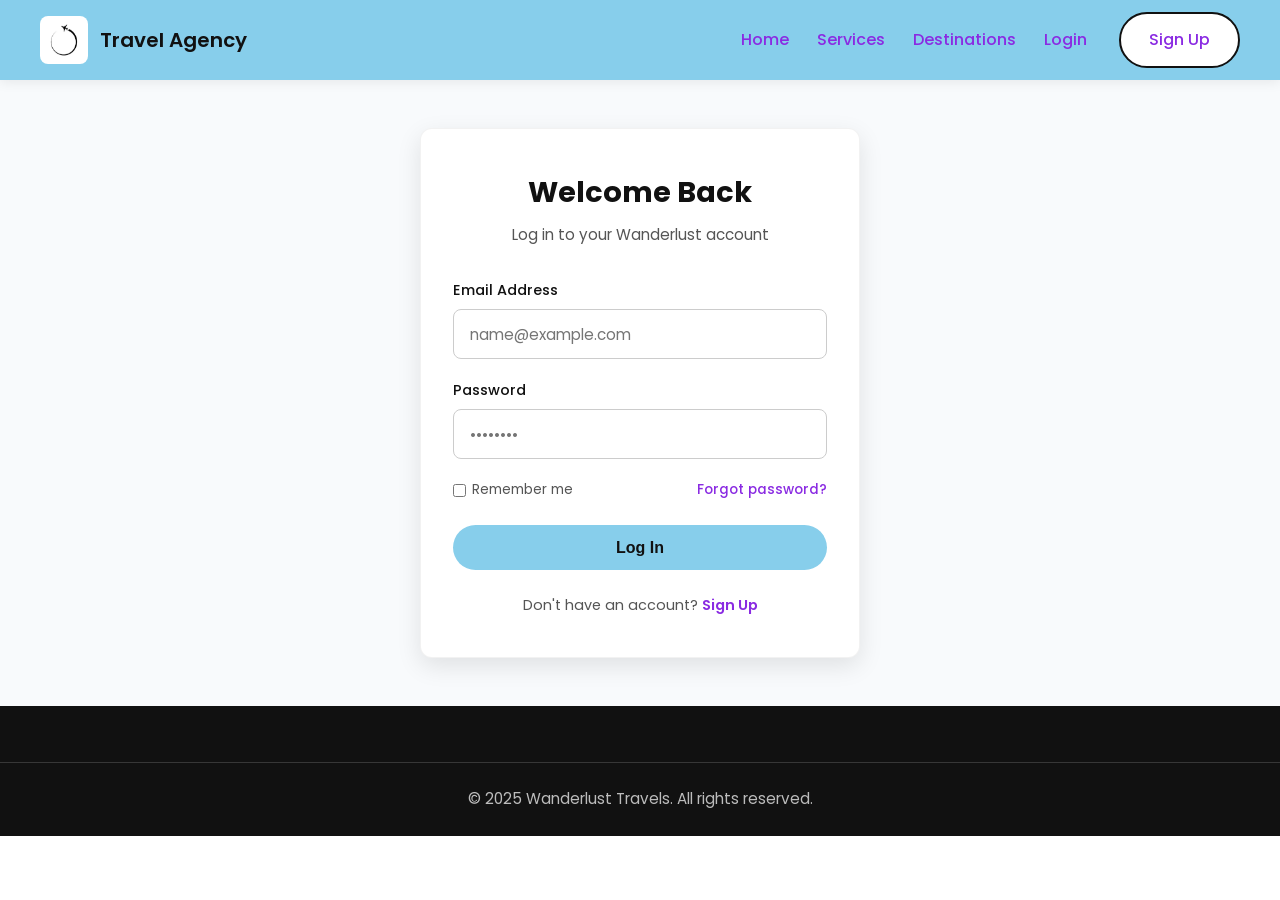
<file: login.html>
<!DOCTYPE html>
<html lang="en">
<head>
    <meta charset="UTF-8">
    <meta name="viewport" content="width=device-width, initial-scale=1.0">
    <meta name="description" content="Login to Wanderlust Travels to manage your bookings and explore exclusive travel deals.">
    <title>Login | Wanderlust Travels</title>
    <link rel="stylesheet" href="style.css">
    <link rel="preconnect" href="https://fonts.googleapis.com">
    <link rel="preconnect" href="https://fonts.gstatic.com" crossorigin>
    <link href="https://fonts.googleapis.com/css2?family=Poppins:wght@400;500;600;700&display=swap" rel="stylesheet">
    <style>
        /* Auth Page Custom Styles */
        .auth-section {
            min-height: calc(100vh - 80px - 250px);
            display: flex;
            align-items: center;
            justify-content: center;
            padding: 3rem 1rem;
            background: var(--color-light);
        }
        .auth-card {
            background: var(--color-white);
            width: 100%;
            max-width: 440px;
            padding: 2.5rem 2rem;
            border-radius: var(--radius);
            box-shadow: var(--shadow);
            border: 1px solid rgba(0, 0, 0, 0.05);
        }
        .auth-card h2 {
            font-size: 1.8rem;
            font-weight: 700;
            color: var(--color-dark);
            margin-bottom: 0.5rem;
            text-align: center;
        }
        .auth-card p.subtitle {
            text-align: center;
            color: var(--color-muted);
            font-size: 0.95rem;
            margin-bottom: 2rem;
        }
        .form-group {
            margin-bottom: 1.25rem;
        }
        .form-group label {
            display: block;
            font-weight: 500;
            margin-bottom: 0.4rem;
            font-size: 0.9rem;
            color: var(--color-dark);
        }
        .form-group input {
            width: 100%;
            padding: 0.8rem 1rem;
            font-size: 0.95rem;
            font-family: inherit;
            border: 1.5px solid #ccc;
            border-radius: 8px;
            outline: none;
            transition: border-color var(--transition);
        }
        .form-group input:focus {
            border-color: var(--color-accent);
        }
        .form-options {
            display: flex;
            align-items: center;
            justify-content: space-between;
            font-size: 0.85rem;
            margin-bottom: 1.5rem;
        }
        .form-options label {
            display: flex;
            align-items: center;
            gap: 0.4rem;
            cursor: pointer;
            color: var(--color-muted);
        }
        .form-options a {
            color: var(--color-accent);
            font-weight: 500;
        }
        .form-options a:hover {
            text-decoration: underline;
        }
        .auth-btn {
            width: 100%;
            padding: 0.85rem;
            font-size: 1rem;
            font-weight: 600;
            color: var(--color-dark);
            background: var(--color-primary);
            border: none;
            border-radius: var(--radius-pill);
            cursor: pointer;
            transition: background var(--transition);
        }
        .auth-btn:hover {
            background: var(--color-primary-dark);
        }
        .auth-footer {
            text-align: center;
            margin-top: 1.5rem;
            font-size: 0.9rem;
            color: var(--color-muted);
        }
        .auth-footer a {
            color: var(--color-accent);
            font-weight: 600;
        }
        .auth-footer a:hover {
            text-decoration: underline;
        }
    </style>
</head>
<body>
    <header>
        <nav id="navbar" aria-label="Main navigation">
            <div class="nav-brand">
                <a href="index.html" style="display:flex; align-items:center; gap:0.75rem;">
                    <img src="logo.png" alt="Wanderlust Travels logo" width="48" height="48">
                    <span class="brand-name">Travel Agency</span>
                </a>
            </div>

            <button class="nav-toggle" aria-expanded="false" aria-controls="nav-menu" aria-label="Toggle navigation menu">
                <span class="hamburger"></span>
            </button>

            <div id="nav-menu" class="nav-menu">
                <ul>
                    <li><a href="index.html#home">Home</a></li>
                    <li><a href="index.html#services">Services</a></li>
                    <li><a href="index.html#destinations">Destinations</a></li>
                    <li><a href="login.html">Login</a></li>
                </ul>
                <a href="signup.html" class="btn btn-outline">Sign Up</a>
            </div>
        </nav>
    </header>

    <main class="auth-section">
        <div class="auth-card">
            <h2>Welcome Back</h2>
            <p class="subtitle">Log in to your Wanderlust account</p>

            <form action="#" method="POST">
                <div class="form-group">
                    <label for="email">Email Address</label>
                    <input type="email" id="email" name="email" placeholder="name@example.com" required>
                </div>

                <div class="form-group">
                    <label for="password">Password</label>
                    <input type="password" id="password" name="password" placeholder="••••••••" required>
                </div>

                <div class="form-options">
                    <label><input type="checkbox" name="remember"> Remember me</label>
                    <a href="#">Forgot password?</a>
                </div>

                <button type="submit" class="auth-btn">Log In</button>
            </form>

            <p class="auth-footer">
                Don't have an account? <a href="signup.html">Sign Up</a>
            </p>
        </div>
    </main>

    <footer class="footer">
        <div class="footer-bottom">
            <p>&copy; 2025 Wanderlust Travels. All rights reserved.</p>
        </div>
    </footer>

    <script>
        const toggle = document.querySelector('.nav-toggle');
        const menu = document.getElementById('nav-menu');

        toggle.addEventListener('click', () => {
            const expanded = toggle.getAttribute('aria-expanded') === 'true';
            toggle.setAttribute('aria-expanded', !expanded);
            menu.classList.toggle('is-open');
        });
    </script>
</body>
</html>
</file>
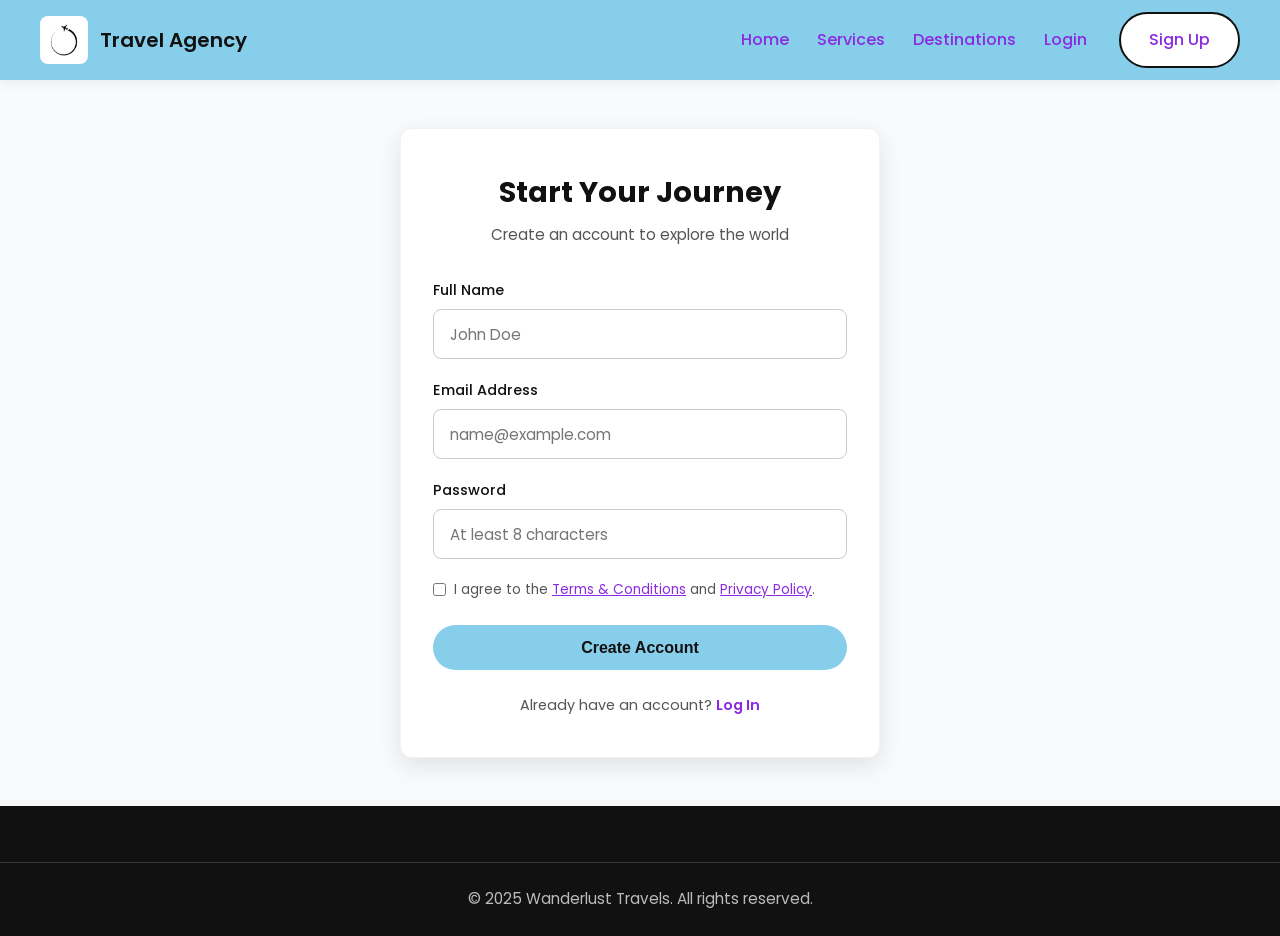
<file: signup.html>
<!DOCTYPE html>
<html lang="en">
<head>
    <meta charset="UTF-8">
    <meta name="viewport" content="width=device-width, initial-scale=1.0">
    <meta name="description" content="Create a Wanderlust Travels account to unlock special discounts and custom trip itineraries.">
    <title>Sign Up | Wanderlust Travels</title>
    <link rel="stylesheet" href="style.css">
    <link rel="preconnect" href="https://fonts.googleapis.com">
    <link rel="preconnect" href="https://fonts.gstatic.com" crossorigin>
    <link href="https://fonts.googleapis.com/css2?family=Poppins:wght@400;500;600;700&display=swap" rel="stylesheet">
    <style>
        /* Auth Page Custom Styles */
        .auth-section {
            min-height: calc(100vh - 80px - 250px);
            display: flex;
            align-items: center;
            justify-content: center;
            padding: 3rem 1rem;
            background: var(--color-light);
        }
        .auth-card {
            background: var(--color-white);
            width: 100%;
            max-width: 480px;
            padding: 2.5rem 2rem;
            border-radius: var(--radius);
            box-shadow: var(--shadow);
            border: 1px solid rgba(0, 0, 0, 0.05);
        }
        .auth-card h2 {
            font-size: 1.8rem;
            font-weight: 700;
            color: var(--color-dark);
            margin-bottom: 0.5rem;
            text-align: center;
        }
        .auth-card p.subtitle {
            text-align: center;
            color: var(--color-muted);
            font-size: 0.95rem;
            margin-bottom: 2rem;
        }
        .form-group {
            margin-bottom: 1.25rem;
        }
        .form-group label {
            display: block;
            font-weight: 500;
            margin-bottom: 0.4rem;
            font-size: 0.9rem;
            color: var(--color-dark);
        }
        .form-group input {
            width: 100%;
            padding: 0.8rem 1rem;
            font-size: 0.95rem;
            font-family: inherit;
            border: 1.5px solid #ccc;
            border-radius: 8px;
            outline: none;
            transition: border-color var(--transition);
        }
        .form-group input:focus {
            border-color: var(--color-accent);
        }
        .form-terms {
            display: flex;
            align-items: flex-start;
            gap: 0.5rem;
            font-size: 0.85rem;
            margin-bottom: 1.5rem;
            color: var(--color-muted);
        }
        .form-terms input {
            margin-top: 0.2rem;
        }
        .form-terms a {
            color: var(--color-accent);
            text-decoration: underline;
        }
        .auth-btn {
            width: 100%;
            padding: 0.85rem;
            font-size: 1rem;
            font-weight: 600;
            color: var(--color-dark);
            background: var(--color-primary);
            border: none;
            border-radius: var(--radius-pill);
            cursor: pointer;
            transition: background var(--transition);
        }
        .auth-btn:hover {
            background: var(--color-primary-dark);
        }
        .auth-footer {
            text-align: center;
            margin-top: 1.5rem;
            font-size: 0.9rem;
            color: var(--color-muted);
        }
        .auth-footer a {
            color: var(--color-accent);
            font-weight: 600;
        }
        .auth-footer a:hover {
            text-decoration: underline;
        }
    </style>
</head>
<body>
    <header>
        <nav id="navbar" aria-label="Main navigation">
            <div class="nav-brand">
                <a href="index.html" style="display:flex; align-items:center; gap:0.75rem;">
                    <img src="logo.png" alt="Wanderlust Travels logo" width="48" height="48">
                    <span class="brand-name">Travel Agency</span>
                </a>
            </div>

            <button class="nav-toggle" aria-expanded="false" aria-controls="nav-menu" aria-label="Toggle navigation menu">
                <span class="hamburger"></span>
            </button>

            <div id="nav-menu" class="nav-menu">
                <ul>
                    <li><a href="index.html#home">Home</a></li>
                    <li><a href="index.html#services">Services</a></li>
                    <li><a href="index.html#destinations">Destinations</a></li>
                    <li><a href="login.html">Login</a></li>
                </ul>
                <a href="signup.html" class="btn btn-outline">Sign Up</a>
            </div>
        </nav>
    </header>

    <main class="auth-section">
        <div class="auth-card">
            <h2>Start Your Journey</h2>
            <p class="subtitle">Create an account to explore the world</p>

            <form action="#" method="POST">
                <div class="form-group">
                    <label for="fullname">Full Name</label>
                    <input type="text" id="fullname" name="fullname" placeholder="John Doe" required>
                </div>

                <div class="form-group">
                    <label for="email">Email Address</label>
                    <input type="email" id="email" name="email" placeholder="name@example.com" required>
                </div>

                <div class="form-group">
                    <label for="password">Password</label>
                    <input type="password" id="password" name="password" placeholder="At least 8 characters" required minlength="8">
                </div>

                <div class="form-terms">
                    <input type="checkbox" id="terms" name="terms" required>
                    <label for="terms">I agree to the <a href="#">Terms & Conditions</a> and <a href="#">Privacy Policy</a>.</label>
                </div>

                <button type="submit" class="auth-btn">Create Account</button>
            </form>

            <p class="auth-footer">
                Already have an account? <a href="login.html">Log In</a>
            </p>
        </div>
    </main>

    <footer class="footer">
        <div class="footer-bottom">
            <p>&copy; 2025 Wanderlust Travels. All rights reserved.</p>
        </div>
    </footer>

    <script>
        const toggle = document.querySelector('.nav-toggle');
        const menu = document.getElementById('nav-menu');

        toggle.addEventListener('click', () => {
            const expanded = toggle.getAttribute('aria-expanded') === 'true';
            toggle.setAttribute('aria-expanded', !expanded);
            menu.classList.toggle('is-open');
        });
    </script>
</body>
</html>
</file>
<file: style.css>
/* ========== Reset & Base ========== */
*,
*::before,
*::after {
    box-sizing: border-box;
    margin: 0;
    padding: 0;
}

:root {
    --color-primary: #87ceeb;          /* skyblue */
    --color-primary-dark: #5eb8e0;
    --color-accent: #8a2be2;           /* blueviolet */
    --color-dark: #111;
    --color-text: #333;
    --color-muted: #555;
    --color-light: #f8fafc;
    --color-white: #fff;
    --radius: 12px;
    --radius-pill: 999px;
    --shadow: 0 8px 24px rgba(0, 0, 0, 0.1);
    --transition: 0.25s ease;
    --max-width: 1200px;
}

html {
    scroll-behavior: smooth;
}

body {
    font-family: "Poppins", system-ui, -apple-system, sans-serif;
    line-height: 1.6;
    color: var(--color-text);
    background: var(--color-white);
}

img {
    max-width: 100%;
    height: auto;
    display: block;
}

a {
    color: inherit;
    text-decoration: none;
}

ul {
    list-style: none;
}

/* ========== Utility ========== */
.container {
    width: min(100% - 2rem, var(--max-width));
    margin-inline: auto;
}

.skip-link {
    position: absolute;
    top: -100%;
    left: 1rem;
    background: var(--color-dark);
    color: var(--color-white);
    padding: 0.75rem 1.25rem;
    z-index: 1000;
    border-radius: 4px;
    transition: top var(--transition);
}

.skip-link:focus {
    top: 1rem;
}

/* ========== Buttons ========== */
.btn {
    display: inline-flex;
    align-items: center;
    justify-content: center;
    gap: 0.5rem;
    padding: 0.85rem 1.75rem;
    font-size: 1rem;
    font-weight: 500;
    border-radius: var(--radius-pill);
    border: 2px solid transparent;
    cursor: pointer;
    transition: background var(--transition), color var(--transition), border-color var(--transition), transform var(--transition);
}

.btn:hover,
.btn:focus-visible {
    transform: translateY(-2px);
}

.btn-primary {
    background: var(--color-primary);
    color: var(--color-dark);
}

.btn-primary:hover,
.btn-primary:focus-visible {
    background: var(--color-primary-dark);
}

.btn-outline {
    background: var(--color-white);
    border-color: var(--color-dark);
    color: var(--color-dark);
}

.btn-outline:hover,
.btn-outline:focus-visible {
    background: #ebb4eb;
    color: var(--color-white);
    border-color: transparent;
}

.btn-dark {
    background: var(--color-dark);
    color: var(--color-white);
}

.btn-dark:hover,
.btn-dark:focus-visible {
    background: #333;
}

/* ========== Navbar ========== */
header {
    position: sticky;
    top: 0;
    z-index: 100;
    background: var(--color-primary);
    box-shadow: 0 2px 12px rgba(0, 0, 0, 0.08);
}

#navbar {
    display: flex;
    align-items: center;
    justify-content: space-between;
    width: min(100% - 2rem, var(--max-width));
    margin-inline: auto;
    height: 80px;
}

.nav-brand {
    display: flex;
    align-items: center;
    gap: 0.75rem;
}

.nav-brand img {
    width: 48px;
    height: 48px;
    border-radius: 8px;
    object-fit: cover;
}

.brand-name {
    font-size: 1.25rem;
    font-weight: 600;
    color: var(--color-dark);
}

.nav-menu {
    display: flex;
    align-items: center;
    gap: 2rem;
}

.nav-menu ul {
    display: flex;
    gap: 1.75rem;
}

.nav-menu a {
    color: var(--color-accent);
    font-weight: 500;
    transition: color var(--transition);
}

.nav-menu a:hover,
.nav-menu a:focus-visible {
    color: #4b0082;
    text-decoration: underline;
}

/* Hamburger (mobile) */
.nav-toggle {
    display: none;
    background: none;
    border: none;
    cursor: pointer;
    padding: 0.5rem;
}

.hamburger,
.hamburger::before,
.hamburger::after {
    display: block;
    width: 24px;
    height: 2px;
    background: var(--color-dark);
    border-radius: 2px;
    transition: transform var(--transition), opacity var(--transition);
}

.hamburger {
    position: relative;
}

.hamburger::before,
.hamburger::after {
    content: "";
    position: absolute;
    left: 0;
}

.hamburger::before { top: -7px; }
.hamburger::after  { top: 7px; }

.nav-toggle[aria-expanded="true"] .hamburger {
    background: transparent;
}

.nav-toggle[aria-expanded="true"] .hamburger::before {
    transform: translateY(7px) rotate(45deg);
}

.nav-toggle[aria-expanded="true"] .hamburger::after {
    transform: translateY(-7px) rotate(-45deg);
}

/* ========== Hero ========== */
.hero {
    position: relative;
    display: flex;
    align-items: center;
    justify-content: center;
    min-height: 90vh;
    background: url("travel.png") center / cover no-repeat;
    color: var(--color-white);
    text-align: center;
}

.hero-overlay {
    position: absolute;
    inset: 0;
    background: linear-gradient(rgba(0, 0, 0, 0.55), rgba(0, 0, 0, 0.65));
    z-index: 1;
}

.hero-content {
    position: relative;
    z-index: 2;
    max-width: 720px;
    padding: 2rem 1.5rem;
}

.hero-content h1 {
    font-size: clamp(2rem, 5vw, 3.5rem);
    font-weight: 600;
    line-height: 1.2;
    margin-bottom: 1rem;
}

.hero-content p {
    font-size: clamp(1.1rem, 2.5vw, 1.5rem);
    margin-bottom: 2rem;
    opacity: 0.95;
}

/* ========== Intro ========== */
.intro {
    padding: 4rem 0 2rem;
    text-align: center;
}

.intro h2 {
    font-size: clamp(1.75rem, 4vw, 2.5rem);
    font-weight: 700;
    margin-bottom: 1rem;
}

.intro p {
    max-width: 640px;
    margin-inline: auto;
    font-size: 1.1rem;
    color: var(--color-muted);
}

/* ========== Feature cards ========== */
.features {
    padding: 2rem 0 4rem;
}

.card-grid {
    display: grid;
    grid-template-columns: repeat(auto-fit, minmax(280px, 1fr));
    gap: 2rem;
}

.card {
    position: relative;
    background: var(--color-primary);
    border-radius: var(--radius);
    box-shadow: var(--shadow);
    padding: 1.25rem;
    transition: transform var(--transition), box-shadow var(--transition);
}

.card:hover {
    transform: translateY(-6px);
    box-shadow: 0 12px 32px rgba(0, 0, 0, 0.15);
}

.card img {
    width: 100%;
    height: 220px;
    object-fit: cover;
    border-radius: 8px;
}

.card-number {
    position: absolute;
    top: 1.5rem;
    right: 1.75rem;
    font-weight: 700;
    font-size: 1.1rem;
    color: var(--color-dark);
    background: rgba(255, 255, 255, 0.85);
    padding: 0.25rem 0.6rem;
    border-radius: 6px;
}

.card p {
    margin-top: 1rem;
    font-size: 0.95rem;
    font-weight: 500;
}

/* ========== Destinations header ========== */
.destinations-header {
    padding: 3rem 0 1rem;
}

.destinations-flex {
    display: flex;
    flex-wrap: wrap;
    gap: 2rem;
    align-items: flex-start;
    justify-content: space-between;
}

.text-left {
    flex: 1 1 300px;
}

.tag {
    display: inline-block;
    background: var(--color-dark);
    color: var(--color-white);
    padding: 0.35rem 1rem;
    border-radius: var(--radius-pill);
    font-size: 0.85rem;
    font-weight: 500;
    margin-bottom: 0.75rem;
}

.text-left h2 {
    font-size: clamp(1.75rem, 4vw, 2.75rem);
    font-weight: 600;
    line-height: 1.25;
}

.text-right {
    flex: 1 1 280px;
    max-width: 420px;
}

.text-right p {
    margin-bottom: 1.5rem;
    color: var(--color-muted);
}

/* ========== Place cards ========== */
.places {
    padding: 2rem 0 4rem;
}

.place-grid {
    display: grid;
    grid-template-columns: repeat(auto-fit, minmax(260px, 1fr));
    gap: 1.75rem;
}

.place {
    background: var(--color-primary);
    border-radius: var(--radius);
    box-shadow: var(--shadow);
    padding: 1rem;
    transition: transform var(--transition);
}

.place:hover {
    transform: translateY(-6px);
}

.place img {
    width: 100%;
    height: 240px;
    object-fit: cover;
    border-radius: 8px;
}

.place h3 {
    margin-top: 0.85rem;
    font-size: 1.25rem;
    text-align: center;
}

/* ========== Memories split ========== */
.memories {
    padding: 4rem 0;
    background: var(--color-light);
}

.memories-flex {
    display: flex;
    flex-wrap: wrap;
    gap: 3rem;
    align-items: center;
}

.memories-text {
    flex: 1 1 320px;
}

.memories-text h2 {
    font-size: clamp(1.5rem, 3.5vw, 2.25rem);
    font-weight: 700;
    margin-bottom: 1rem;
    line-height: 1.3;
}

.memories-text p {
    color: var(--color-muted);
    font-size: 1.05rem;
}

.memories-image {
    flex: 1 1 300px;
}

.memories-image img {
    width: 100%;
    max-width: 480px;
    margin-inline: auto;
    border-radius: var(--radius);
    box-shadow: var(--shadow);
}

/* ========== Experiences ========== */
.experiences {
    padding: 4rem 0;
}

.experience-grid {
    display: grid;
    grid-template-columns: repeat(auto-fit, minmax(260px, 1fr));
    gap: 1.75rem;
}

.box {
    background: var(--color-primary);
    border-radius: var(--radius);
    box-shadow: var(--shadow);
    padding: 1rem;
    transition: transform var(--transition);
}

.box:hover {
    transform: translateY(-6px);
}

.box img {
    width: 100%;
    height: 220px;
    object-fit: cover;
    border-radius: 8px;
}

.box h3 {
    margin-top: 0.85rem;
    font-size: 1.15rem;
    text-align: center;
}

/* ========== Footer ========== */
.footer {
    background: var(--color-dark);
    color: var(--color-white);
    padding: 3.5rem 0 1.5rem;
}

.footer-grid {
    display: grid;
    grid-template-columns: repeat(auto-fit, minmax(200px, 1fr));
    gap: 2.5rem;
    margin-bottom: 2.5rem;
}

.footer h3,
.footer h4 {
    color: var(--color-primary);
    margin-bottom: 1rem;
}

.footer p,
.footer li {
    font-size: 0.95rem;
    opacity: 0.9;
}

.footer-links a {
    display: block;
    padding: 0.25rem 0;
    transition: color var(--transition);
}

.footer-links a:hover,
.footer-links a:focus-visible {
    color: var(--color-primary);
    text-decoration: underline;
}

.footer-contact a:hover,
.footer-contact a:focus-visible {
    color: var(--color-primary);
}

.social-icons {
    display: flex;
    gap: 0.75rem;
}

.social-icons a {
    display: inline-flex;
    transition: transform var(--transition);
}

.social-icons a:hover,
.social-icons a:focus-visible {
    transform: scale(1.15);
}

.social-icons img {
    width: 28px;
    height: 28px;
    border-radius: 4px;
}

.footer-bottom {
    text-align: center;
    padding-top: 1.5rem;
    border-top: 1px solid rgba(255, 255, 255, 0.2);
    font-size: 0.85rem;
    opacity: 0.8;
}

/* ========== Responsive ========== */
@media (max-width: 768px) {
    .nav-toggle {
        display: block;
    }

    .nav-menu {
        position: absolute;
        top: 80px;
        left: 0;
        right: 0;
        background: var(--color-primary);
        flex-direction: column;
        gap: 1.25rem;
        padding: 1.5rem;
        box-shadow: 0 8px 20px rgba(0, 0, 0, 0.12);
        transform: scaleY(0);
        transform-origin: top;
        opacity: 0;
        visibility: hidden;
        transition: transform var(--transition), opacity var(--transition), visibility var(--transition);
    }

    .nav-menu.is-open {
        transform: scaleY(1);
        opacity: 1;
        visibility: visible;
    }

    .nav-menu ul {
        flex-direction: column;
        align-items: center;
        gap: 1rem;
        width: 100%;
    }

    .nav-menu .btn {
        width: 100%;
        max-width: 220px;
    }

    .hero {
        min-height: 75vh;
    }

    .card img,
    .place img,
    .box img {
        height: 200px;
    }
}

@media (max-width: 480px) {
    .hero-content h1 {
        font-size: 1.75rem;
    }

    .hero-content p {
        font-size: 1rem;
    }

    .card-grid,
    .place-grid,
    .experience-grid {
        gap: 1.25rem;
    }
}
</file>
